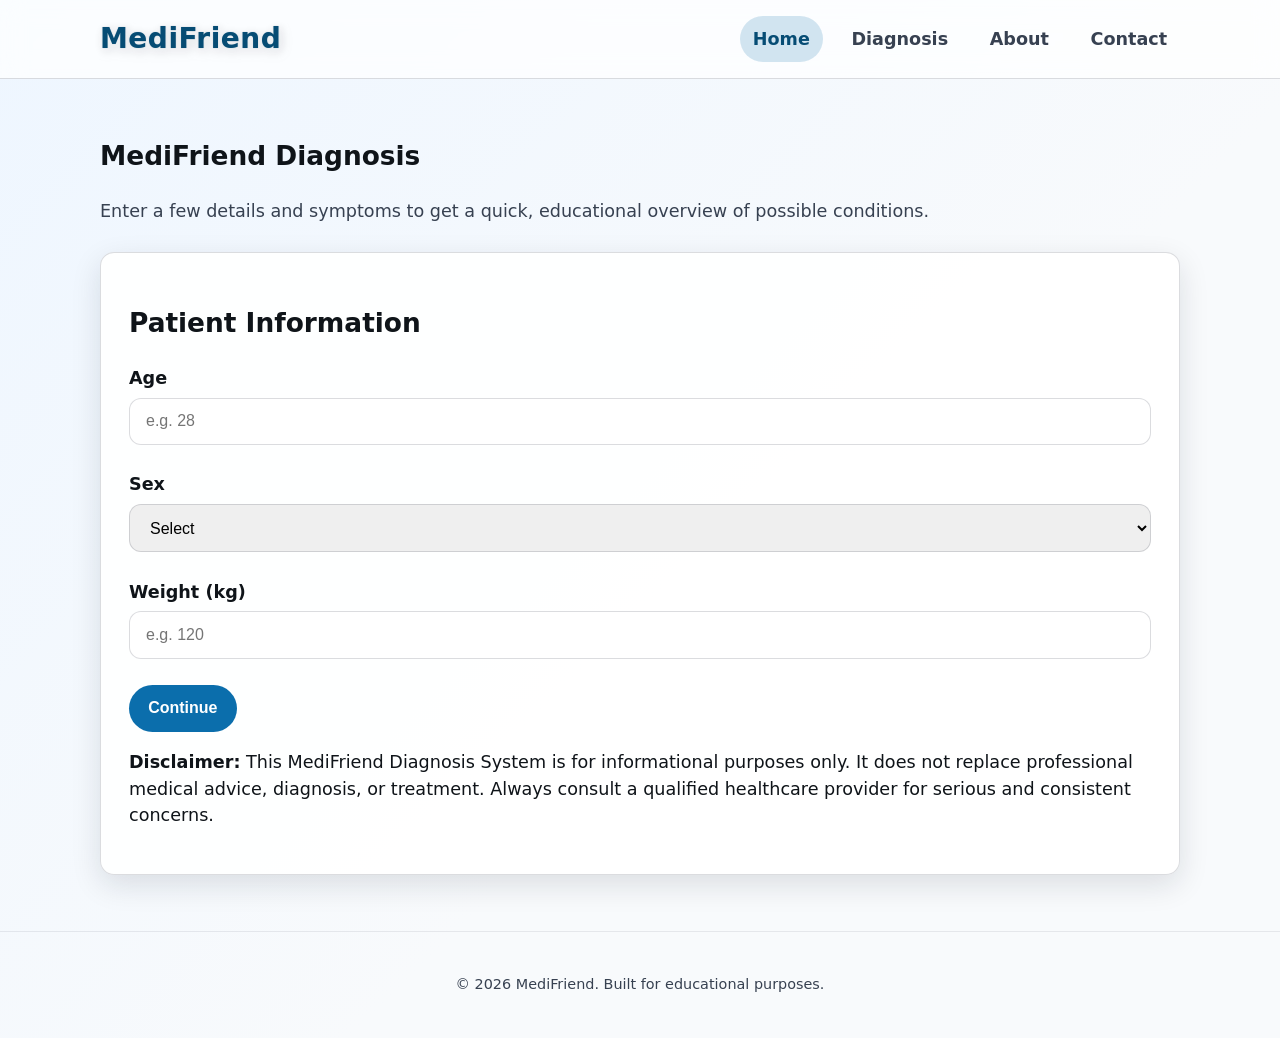
<file: index.html>
﻿<!DOCTYPE html>
<html>
<head>
<title>MediFriend</title>
<link rel="stylesheet" href="style.css">
</head>

<body>
  <div class="bg-slideshow">
    <div class="bg-slide"></div>
    <div class="bg-slide"></div>
    <div class="bg-slide"></div>
    <div class="bg-slide"></div>
    <div class="bg-slide"></div>
  </div>
  <div class="page-content">
  <header class="site-header">
    <div class="container header-inner">
      <a href="index.html" class="brand">
        <span class="brand-name">MediFriend</span>
      </a>

      <nav class="primary-nav" aria-label="Primary">
        <a href="index.html" class="active">Home</a>
        <a href="index2.html">Diagnosis</a>
        <a href="About.html">About</a>
        <a href="Contact.html">Contact</a>
      </nav>
    </div>
  </header>

  <main class="container">
    <section class="hero">
      <h1>MediFriend Diagnosis</h1>
      <p class="lead">Enter a few details and symptoms to get a quick, educational overview of possible conditions.</p>
    </section>

    <section class="panel" aria-labelledby="patient-info-heading">
      <h2 id="patient-info-heading">Patient Information</h2>

      <form id="patientForm" novalidate>
        <div class="field-group">
          <label for="age">Age</label>
          <input type="number" id="age" name="age" min="0" placeholder="e.g. 28" required>
          <span class="field-error" id="ageError" aria-live="polite"></span>
        </div>

        <div class="field-group">
          <label for="sex">Sex</label>
          <select id="sex" name="sex" required>
            <option value="">Select</option>
            <option value="male">Male</option>
            <option value="female">Female</option>
            <option value="none">Prefer not to say</option>
          </select>
          <span class="field-error" id="sexError" aria-live="polite"></span>
        </div>

        <div class="field-group">
          <label for="weight">Weight (kg)</label>
          <input type="number" id="weight" name="weight" min="0" placeholder="e.g. 120" required>
          <span class="field-error" id="weightError" aria-live="polite"></span>
        </div>

        <button type="submit" class="primary-button">Continue</button>
      </form>

      <p class="disclaimer">
        <strong>Disclaimer:</strong> This MediFriend Diagnosis System is for informational purposes only. It does not replace professional medical advice, diagnosis, or treatment. Always consult a qualified healthcare provider for serious and consistent concerns.
      </p>
    </section>
  </main>

  <footer class="site-footer">
    <div class="container">
      <p>© <span id="year"></span> MediFriend. Built for educational purposes.</p>
    </div>
  </footer>

  <script src="Script.js"></script>



  </div>
</body>
</html>
</file>
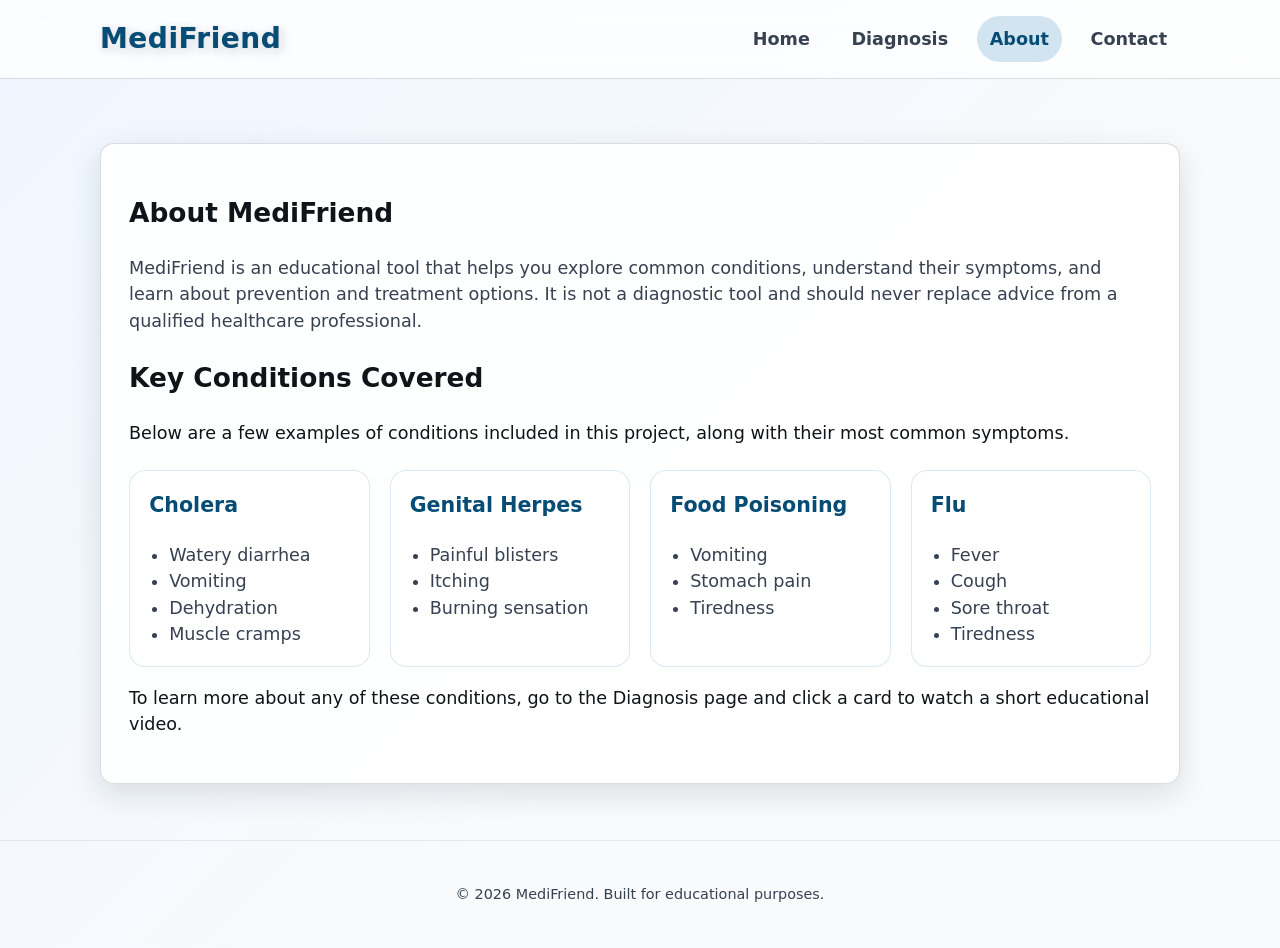
<file: About.html>
﻿<!DOCTYPE html>
<html lang="en">

<head>
  <meta charset="UTF-8">
  <meta name="viewport" content="width=device-width, initial-scale=1">
  <title>About MediFriend</title>
  <link rel="stylesheet" href="style.css">
</head>

<body>
  <div class="bg-slideshow">
    <div class="bg-slide"></div>
    <div class="bg-slide"></div>
    <div class="bg-slide"></div>
    <div class="bg-slide"></div>
    <div class="bg-slide"></div>
  </div>
  <div class="page-content">
  <header class="site-header">
    <div class="container header-inner">
      <a href="index.html" class="brand">
        <span class="brand-name">MediFriend</span>
      </a>

      <nav class="primary-nav" aria-label="Primary">
        <a href="index.html">Home</a>
        <a href="index2.html">Diagnosis</a>
        <a href="About.html" class="active">About</a>
        <a href="Contact.html">Contact</a>
      </nav>
    </div>
  </header>

  <main class="container">
    <section class="panel">
      <h1>About MediFriend</h1>
      <p class="lead">MediFriend is an educational tool that helps you explore common conditions, understand their symptoms, and learn about prevention and treatment options. It is not a diagnostic tool and should never replace advice from a qualified healthcare professional.</p>

      <h2>Key Conditions Covered</h2>
      <p>Below are a few examples of conditions included in this project, along with their most common symptoms.</p>

      <div class="disease-summary">
        <div class="disease-summary__item">
          <h3>Cholera</h3>
          <ul>
            <li>Watery diarrhea</li>
            <li>Vomiting</li>
            <li>Dehydration</li>
            <li>Muscle cramps</li>
          </ul>
        </div>

        <div class="disease-summary__item">
          <h3>Genital Herpes</h3>
          <ul>
            <li>Painful blisters</li>
            <li>Itching</li>
            <li>Burning sensation</li>
          </ul>
        </div>

        <div class="disease-summary__item">
          <h3>Food Poisoning</h3>
          <ul>
            <li>Vomiting</li>
            <li>Stomach pain</li>
            <li>Tiredness</li>
          </ul>
        </div>

        <div class="disease-summary__item">
          <h3>Flu</h3>
          <ul>
            <li>Fever</li>
            <li>Cough</li>
            <li>Sore throat</li>
            <li>Tiredness</li>
          </ul>
        </div>
      </div>

      <p>To learn more about any of these conditions, go to the <a href="index2.html">Diagnosis</a> page and click a card to watch a short educational video.</p>
    </section>
  </main>

  <footer class="site-footer">
    <div class="container">
      <p>© <span id="year"></span> MediFriend. Built for educational purposes.</p>
    </div>
  </footer>

  <script src="Script.js"></script>
  </div>
</body>

</html>
</file>
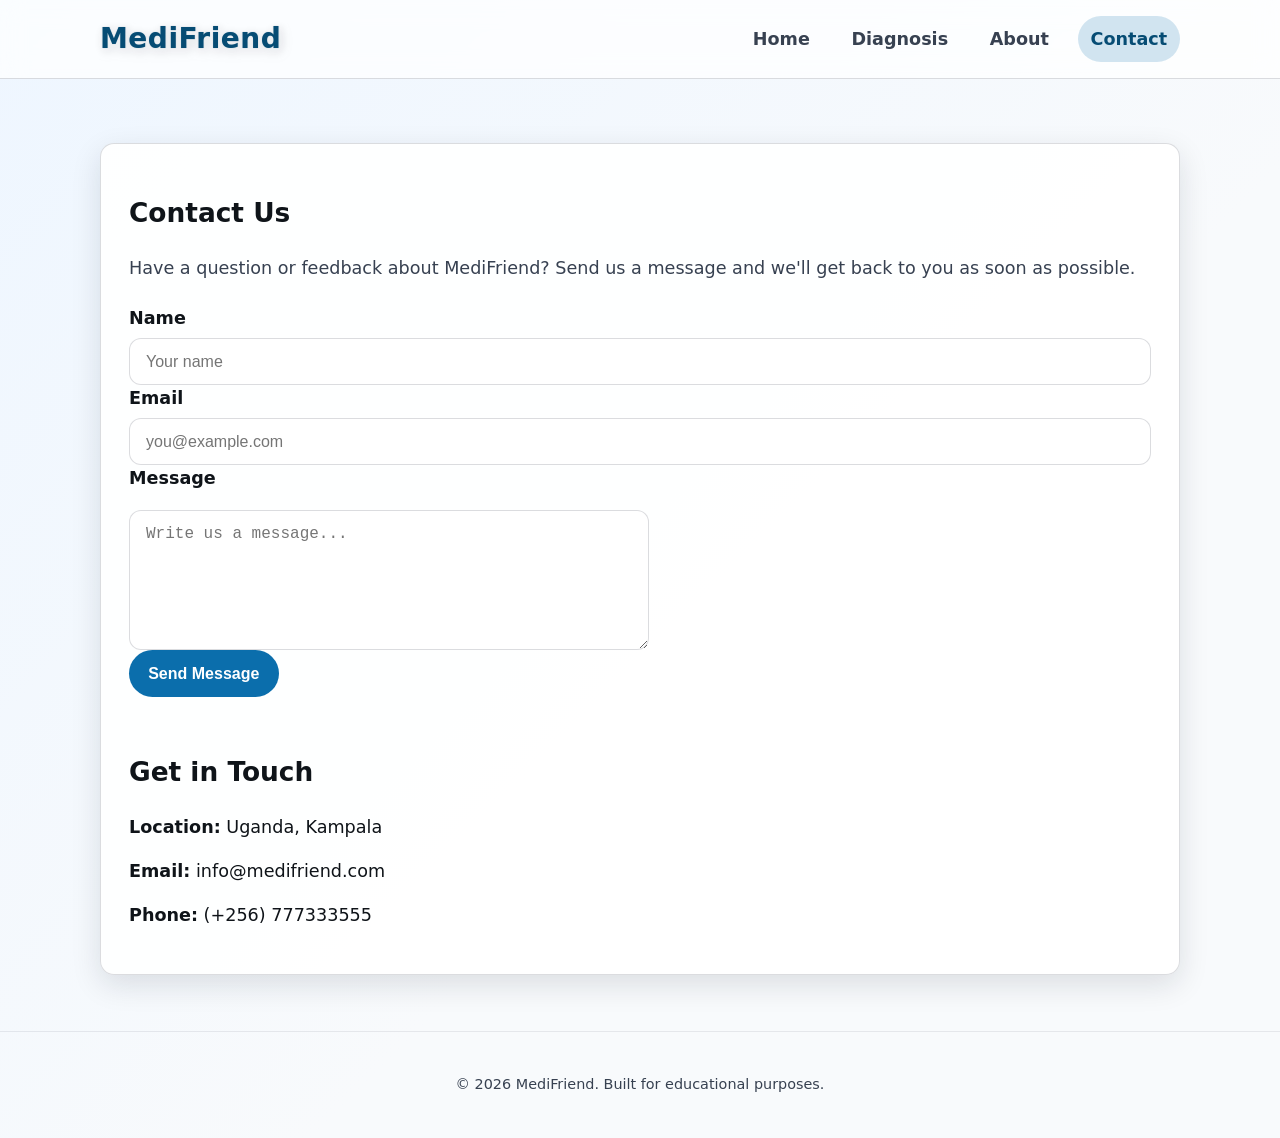
<file: Contact.html>
<!DOCTYPE html>
<html lang="en">

<head>
  <meta charset="UTF-8">
  <meta name="viewport" content="width=device-width, initial-scale=1">
  <title>Contact MediFriend</title>
  <link rel="stylesheet" href="style.css">
</head>

<body>
  <div class="bg-slideshow">
    <div class="bg-slide"></div>
    <div class="bg-slide"></div>
    <div class="bg-slide"></div>
    <div class="bg-slide"></div>
    <div class="bg-slide"></div>
  </div>
  <div class="page-content">
  <header class="site-header">
    <div class="container header-inner">
      <a href="index.html" class="brand">
        <span class="brand-name">MediFriend</span>
      </a>

      <nav class="primary-nav" aria-label="Primary">
        <a href="index.html">Home</a>
        <a href="index2.html">Diagnosis</a>
        <a href="About.html">About</a>
        <a href="Contact.html" class="active">Contact</a>
      </nav>
    </div>
  </header>

  <main class="container">
    <section class="panel">
      <h1>Contact Us</h1>
      <p class="lead">Have a question or feedback about MediFriend? Send us a message and we'll get back to you as soon as possible.</p>

      <form class="contact-form" id="contactForm" novalidate>
        <div class="field-group">
          <label for="name">Name</label>
          <input type="text" id="name" name="name" placeholder="Your name">
        </div>

        <div class="field-group">
          <label for="email">Email</label>
          <input type="email" id="email" name="email" placeholder="you@example.com">
        </div>

        <div class="field-group">
          <label for="message">Message</label>
          <textarea id="message" name="message" rows="5" placeholder="Write us a message..."></textarea>
        </div>

        <button type="submit" class="primary-button">Send Message</button>
        <p id="contactFeedback" class="field-error" aria-live="polite"></p>
      </form>
      <div class="contact-info">
        <h2>Get in Touch</h2>
        <p><strong>Location:</strong> Uganda, Kampala</p>
        <p><strong>Email:</strong> info@medifriend.com</p>
        <p><strong>Phone:</strong> (+256) 777333555</p>
      </div>
    </section>
  </main>

  <footer class="site-footer">
    <div class="container">
      <p>© <span id="year"></span> MediFriend. Built for educational purposes.</p>
    </div>
  </footer>

  <script src="Script.js"></script>
  </div>
</body>

</html>
</file>
<file: style.css>
:root {
  --bg: #d1e7ff;
  --panel: #f8f9fa;
  --text: #0f1419;
  --muted: #374151;
  --primary: #0b6eac;
  --primary-2: #064c74;
  --accent: #b83280;
  --danger: #dc2626;
  --border: rgba(15, 23, 42, 0.15);
  --shadow: 0 10px 30px rgba(15, 23, 42, 0.12);
  --radius: 14px;
  --max: 1080px;
}

body {
  margin: 0;
  font-family: system-ui, -apple-system, BlinkMacSystemFont, "Segoe UI", sans-serif;
  background: linear-gradient(135deg, rgba(209, 231, 255, 0.8) 0%, rgba(248, 249, 250, 0.9) 60%);
  color: var(--text);
  line-height: 1.5;
  font-size: 1.1rem;
}

* {
  box-sizing: border-box;
}

body {
  margin: 0;
  font-family: system-ui, -apple-system, BlinkMacSystemFont, "Segoe UI", sans-serif;
  background: linear-gradient(135deg, #eef6ff 0%, #f8fafc 60%);
  color: var(--text);
  line-height: 1.5;
}

a {
  color: inherit;
  text-decoration: none;
}

.container {
  width: min(92%, var(--max));
  margin: 0 auto;
}

/* Header */
.site-header {
  background: rgba(255, 255, 255, 0.72);
  backdrop-filter: blur(12px);
  border-bottom: 1px solid var(--border);
  position: sticky;
  top: 0;
  z-index: 10;
}

.header-inner {
  display: flex;
  align-items: center;
  justify-content: space-between;
  gap: 1rem;
  padding: 1rem 0;
}

.brand {
  display: inline-flex;
  align-items: center;
  gap: 0.5rem;
  font-weight: 700;
  font-size: 1.75rem;
  color: var(--primary-2);
  text-shadow: 0 2px 8px rgba(255, 255, 255, 0.8), 0 0 1px rgba(6, 76, 116, 0.5);
  filter: drop-shadow(2px 2px 4px rgba(15, 23, 42, 0.15));
  letter-spacing: 0.5px;
}

.primary-nav {
  display: flex;
  gap: 1rem;
  flex-wrap: wrap;
}

.primary-nav a {
  display: inline-flex;
  align-items: center;
  padding: 0.6rem 0.8rem;
  border-radius: 999px;
  font-weight: 600;
  color: var(--muted);
  transition: background 150ms ease, color 150ms ease;
}

.primary-nav a:hover,
.primary-nav a:focus {
  background: rgba(11, 110, 172, 0.12);
  color: var(--primary);
}

.primary-nav a.active {
  background: rgba(11, 110, 172, 0.18);
  color: var(--primary-2);
}

/* Main layout */
main {
  padding: 2.25rem 0 3.5rem;
}

.panel {
  background: rgba(255, 255, 255, 0.9);
  border: 1px solid var(--border);
  border-radius: var(--radius);
  padding: 1.75rem;
  margin-top: 1.75rem;
  box-shadow: var(--shadow);
}

.lead {
  margin-top: 0.25rem;
  margin-bottom: 1.5rem;
  color: var(--muted);
}

.disease-summary {
  display: grid;
  grid-template-columns: repeat(auto-fit, minmax(220px, 1fr));
  gap: 1.25rem;
  margin-top: 1.5rem;
}

.disease-summary__item {
  padding: 1.2rem;
  border: 1px solid rgba(11, 110, 172, 0.15);
  border-radius: 1rem;
  background: rgba(255, 255, 255, 0.9);
}

.disease-summary__item h3 {
  margin-top: 0;
  color: var(--primary-2);
}

.disease-summary__item ul {
  margin: 0.6rem 0 0;
  padding-left: 1.25rem;
  color: var(--muted);
}

.contact-form textarea {
  min-height: 140px;
  resize: vertical;
  max-width: 520px;
  margin-top: 0.75rem;
}

.field-group {
  display: grid;
  gap: 0.4rem;
}

.field-group label {
  font-weight: 600;
  color: var(--text);
}

input,
select {
  width: 100%;
  padding: 0.85rem 1rem;
  border-radius: 0.75rem;
  border: 1px solid var(--border);
  outline: none;
  font-size: 1rem;
}

input:focus,
select:focus {
  border-color: var(--primary);
  box-shadow: 0 0 0 4px rgba(11, 110, 172, 0.14);
}

textarea {
  width: 100%;
  padding: 0.85rem 1rem;
  border-radius: 0.75rem;
  border: 1px solid var(--border);
  outline: none;
  font-size: 1rem;
  resize: vertical;
}

textarea:focus {
  border-color: var(--primary);
  box-shadow: 0 0 0 4px rgba(11, 110, 172, 0.14);
}

.field-error {
  min-height: 1.25rem;
  font-size: 0.85rem;
  color: var(--danger);
}

.primary-button {
  display: inline-flex;
  align-items: center;
  justify-content: center;
  padding: 0.9rem 1.2rem;
  border-radius: 999px;
  border: none;
  background: var(--primary);
  color: white;
  font-size: 1rem;
  font-weight: 700;
  cursor: pointer;
  transition: transform 160ms ease, box-shadow 160ms ease;
}

.primary-button:hover,
.primary-button:focus {
  transform: translateY(-1px);
  box-shadow: 0 12px 30px rgba(11, 110, 172, 0.15);
}

.primary-button:active {
  transform: translateY(0);
  box-shadow: 0 8px 24px rgba(11, 110, 172, 0.2);
}

.loading {
  margin-top: 0.75rem;
  font-weight: 600;
  color: var(--primary-2);
}

.result {
  margin-top: 1.25rem;
  line-height: 1.6;
  word-break: break-word;
}

/* Disease grid */
.disease-grid {
  display: grid;
  grid-template-columns: repeat(auto-fit, minmax(220px, 1fr));
  gap: 1rem;
  margin-top: 1rem;
}

.card {
  background: rgba(255, 255, 255, 0.9);
  border-radius: 1rem;
  box-shadow: 0 16px 30px rgba(15, 23, 42, 0.08);
  overflow: hidden;
  cursor: pointer;
  transition: transform 200ms ease, box-shadow 200ms ease;
  border: 1px solid rgba(15, 23, 42, 0.08);
}

.card:hover {
  transform: translateY(-6px);
  box-shadow: 0 22px 36px rgba(15, 23, 42, 0.16);
}

.card img {
  width: 100%;
  height: 160px;
  object-fit: cover;
}

.card h3 {
  margin: 1rem 1rem 0.25rem;
  font-size: 1.1rem;
}

.card p {
  margin: 0 1rem 1rem;
  color: var(--muted);
  font-size: 0.95rem;
}

/* Modal */
.modal {
  position: fixed;
  inset: 0;
  display: grid;
  place-items: center;
  padding: 1.5rem;
  z-index: 20;
}

.modal[hidden] {
  display: none;
}

.modal-backdrop {
  position: absolute;
  inset: 0;
  background: rgba(15, 23, 42, 0.55);
}

.modal-content {
  position: relative;
  background: whitesmoke;
  border-radius: 1rem;
  padding: 1.5rem 1.5rem 1.5rem;
  max-width: 560px;
  width: 100%;
  box-shadow: 0 24px 50px rgba(15, 23, 42, 0.25);
  overflow: hidden;
  outline: none;
}

.modal-close {
  position: absolute;
  top: 0.8rem;
  right: 0.8rem;
  background: rgba(15, 23, 42, 0.08);
  border: none;
  width: 2.2rem;
  height: 2.2rem;
  border-radius: 999px;
  cursor: pointer;
  font-size: 1.2rem;
  color: var(--text);
}

.modal-close:hover,
.modal-close:focus {
  background: rgba(11, 110, 172, 0.18);
  color: var(--primary);
}

.modal-text {
  margin-top: 1rem;
  color: var(--muted);
}

.modal-video {
  margin-top: 1.25rem;
}

.video-wrapper {
  position: relative;
  width: 100%;
  padding-top: 56.25%; /* 16:9 aspect ratio */
  overflow: hidden;
}

.video-wrapper iframe {
  position: absolute;
  inset: 0;
  width: 100%;
  height: 100%;
  border: 0;
}

.modal-footnote {
  margin-top: 1.2rem;
  font-size: 0.85rem;
  color: var(--muted);
}

/* Footer */
.site-footer {
  padding: 1.75rem 0;
  text-align: center;
  font-size: 0.9rem;
  color: var(--muted);
  border-top: 1px solid rgba(15, 23, 42, 0.08);
}

/* Utilities */
.sr-only {
  position: absolute;
  width: 1px;
  height: 1px;
  padding: 0;
  margin: -1px;
  overflow: hidden;
  clip: rect(0, 0, 0, 0);
  white-space: nowrap;
  border: 0;
}

@media (max-width: 600px) {
  .header-inner {
    flex-direction: column;
    align-items: flex-start;
    gap: 0.75rem;
  }

  .primary-nav {
    width: 100%;
    justify-content: flex-start;
    flex-wrap: wrap;
  }

  .primary-nav a {
    flex: 1 1 auto;
    text-align: center;
  }
}

/* Slideshow background styles */
/* full-screen slideshow container behind page content */
.bg-slideshow{
	position:fixed;
	inset:0; /* top:0; right:0; bottom:0; left:0; */
	z-index:-1; /* behind content */
	overflow:hidden;
}
.bg-slide{
	position:absolute;
	inset:0;
	background-size:cover;
	background-position:center;
	background-repeat:no-repeat;
	opacity:0;
	transition:opacity 1s ease-in-out;
}
.bg-slide.active{
	opacity:1;
}
.bg-slide:nth-child(1) { background-image: url('images/healthcare-1.jpg'); }
.bg-slide:nth-child(2) { background-image: url('images/healthcare-2.jpg'); }
.bg-slide:nth-child(3) { background-image: url('images/healthcare-3.jpg'); }
.bg-slide:nth-child(4) { background-image: url('images/healthcare-4.jpg'); }
.bg-slide:nth-child(5) { background-image: url('images/healthcare-5.jpg'); }
.bg-slide:nth-child(6) { background-image: url('images/healthcare-6.jpg'); }

/* ensure page content sits above slideshow */
.page-content{
	position:relative;
	z-index:1;
}

/* small responsive tweak for cards so text remains readable */
.card{
	background:rgba(255,255,255,0.9);
}

/* Pure CSS fade slideshow for the page background.
	 Usage (HTML):
	 <div class="bg-slideshow">
		 <div class="bg-slide"></div>
		 <div class="bg-slide"></div>
		 <div class="bg-slide"></div>
	 </div>

	 Add/remove .bg-slide elements to match the number of images.
	 Images are assigned via the nth-child rules below (or override inline).
*/

/* Fade keyframes: slide fades in, stays, then fades out */
@keyframes bg-fade {
	0% { opacity: 0; }
	8% { opacity: 1; }
	33% { opacity: 1; }
	41% { opacity: 0; }
	100% { opacity: 0; }
}

/* apply animation and base layout to each slide */
.bg-slideshow .bg-slide{
	position:absolute;
	inset:0;
	background-size:cover;
	background-position:center;
	background-repeat:no-repeat;
	opacity:0;
	animation-name: bg-fade;
	animation-duration: 30s; /* total cycle per slide set (6 slides * 5s) */
	animation-timing-function: ease-in-out;
	animation-iteration-count: infinite;
	animation-fill-mode: both;
}

/* Stagger start times so slides take turns.
	 For N slides set duration = N * visibleTime (here 3 * 5s = 15s).
	 Adjust the delays and duration to change timing. */
.bg-slideshow .bg-slide:nth-child(1){
	animation-delay: 0s;
	background-image: url('images/healthcare-1.jpg');
}
.bg-slideshow .bg-slide:nth-child(2){
	animation-delay: 5s;
	background-image: url('images/healthcare-2.jpg');
}
.bg-slideshow .bg-slide:nth-child(3){
	animation-delay: 10s;
	background-image: url('images/healthcare-3.jpg');
}
.bg-slideshow .bg-slide:nth-child(4){
	animation-delay: 15s;
	background-image: url('images/healthcare-4.jpg');
}
.bg-slideshow .bg-slide:nth-child(5){
	animation-delay: 20s;
	background-image: url('images/healthcare-5.jpg');
}
.bg-slideshow .bg-slide:nth-child(6){
	animation-delay: 25s;
	background-image: url('images/healthcare-6.jpg');
}

/* mobile perf note: consider disabling animation on small screens */
@media (max-width:600px){
	.bg-slideshow{ background: #eef6ff; }
	.bg-slideshow .bg-slide{ display:none; }
}


/* ─── AI Diagnosis Result Styles ─────────────────────────────────────────── */

/* Skeleton loading animation */
@keyframes shimmer {
  0%   { background-position: -600px 0; }
  100% { background-position: 600px 0; }
}

.ai-loading {
  display: flex;
  flex-direction: column;
  gap: 0.75rem;
  padding: 1.25rem 0;
}

.skeleton-line {
  height: 14px;
  border-radius: 6px;
  background: linear-gradient(90deg, #e8eef5 25%, #d1dce8 50%, #e8eef5 75%);
  background-size: 600px 100%;
  animation: shimmer 1.4s infinite ease-in-out;
}

.skeleton-line.wide   { width: 90%; }
.skeleton-line.medium { width: 65%; }
.skeleton-line.short  { width: 40%; }

/* AI result card */
.ai-result-card {
  margin-top: 1.25rem;
  border: 1px solid rgba(11, 110, 172, 0.2);
  border-radius: var(--radius);
  overflow: hidden;
  box-shadow: var(--shadow);
}

.ai-result-header {
  display: flex;
  align-items: center;
  gap: 0.75rem;
  padding: 0.85rem 1.25rem;
  background: rgba(11, 110, 172, 0.08);
  border-bottom: 1px solid rgba(11, 110, 172, 0.15);
}

.ai-badge {
  background: var(--primary);
  color: white;
  font-size: 0.75rem;
  font-weight: 700;
  padding: 0.25rem 0.65rem;
  border-radius: 999px;
  letter-spacing: 0.03em;
}

.ai-disclaimer-inline {
  font-size: 0.8rem;
  color: var(--muted);
}

.ai-result-body {
  padding: 1.25rem 1.5rem;
  line-height: 1.7;
  color: var(--text);
}

.ai-result-body p {
  margin: 0.4rem 0;
}

.ai-condition-title {
  font-weight: 700;
  font-size: 1.05rem;
  color: var(--primary-2);
  margin-top: 1.1rem !important;
}

.ai-label-line {
  color: var(--muted);
  font-size: 0.95rem;
}

.ai-result-footer {
  padding: 0.85rem 1.25rem;
  background: rgba(220, 38, 38, 0.05);
  border-top: 1px solid rgba(220, 38, 38, 0.12);
  font-size: 0.85rem;
  color: #7f1d1d;
}

/* Improved placeholder for broken card images */
.card img {
  background: #eef6ff;
}
</file>
